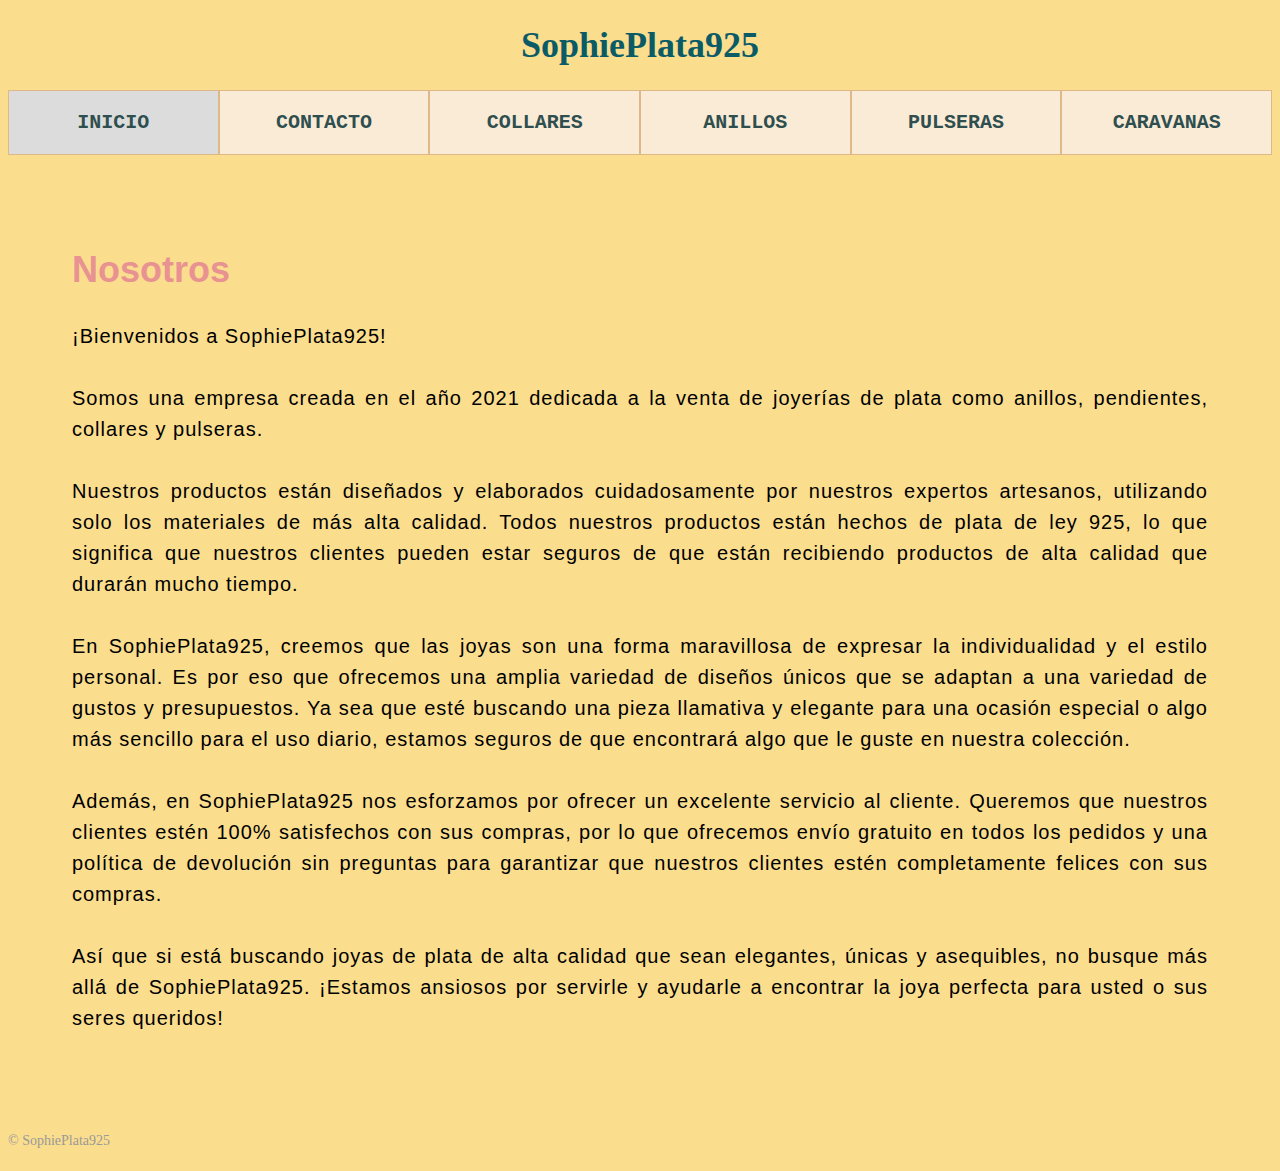
<file: index.html>
<!DOCTYPE html>
<html>
	<head>
		<title>SophiePlata925</title>
	</head>
	<body id="cuerpo">
		<!-- Linkeo de css -->
		<link rel="stylesheet" href="./style/styleindex.css">

		<header>
			<h1 class="title">SophiePlata925</h1>
			<nav>
				<ul class="listStyle">
					<li class="listItem active"><a class="listAnchor" href="./index.html">Inicio</a></li>
					<li class="listItem"><a class="listAnchor" href="./pages/contacto.html">Contacto</a></li>
					<li class="listItem"><a class="listAnchor" href="./pages/collares.html">Collares</a></li>
					<li class="listItem"><a class="listAnchor" href="./pages/anillos.html">Anillos</a></li>
					<li class="listItem"><a class="listAnchor" href="./pages/pulseras.html">Pulseras</a></li>
					<li class="listItem"><a class="listAnchor" href="./pages/caravanas.html">Caravanas</a></li>
				</ul>
			</nav>
		</header>
		<section id="nosotros">
        	<h2>Nosotros</h2>
        	<p id="Descripcion"> ¡Bienvenidos a SophiePlata925! <br><br> Somos una empresa creada en el año 2021 dedicada a la venta de joyerías de plata como anillos, pendientes, collares y pulseras.
				<br><br>
				Nuestros productos están diseñados y elaborados cuidadosamente por nuestros expertos artesanos, utilizando solo los materiales de más alta calidad. Todos nuestros productos están hechos de plata de ley 925, lo que significa que nuestros clientes pueden estar seguros de que están recibiendo productos de alta calidad que durarán mucho tiempo.
				<br><br>
				En SophiePlata925, creemos que las joyas son una forma maravillosa de expresar la individualidad y el estilo personal. Es por eso que ofrecemos una amplia variedad de diseños únicos que se adaptan a una variedad de gustos y presupuestos. Ya sea que esté buscando una pieza llamativa y elegante para una ocasión especial o algo más sencillo para el uso diario, estamos seguros de que encontrará algo que le guste en nuestra colección.
				<br><br>
				Además, en SophiePlata925 nos esforzamos por ofrecer un excelente servicio al cliente. Queremos que nuestros clientes estén 100% satisfechos con sus compras, por lo que ofrecemos envío gratuito en todos los pedidos y una política de devolución sin preguntas para garantizar que nuestros clientes estén completamente felices con sus compras.
				<br><br>
				Así que si está buscando joyas de plata de alta calidad que sean elegantes, únicas y asequibles, no busque más allá de SophiePlata925. ¡Estamos ansiosos por servirle y ayudarle a encontrar la joya perfecta para usted o sus seres queridos!</p>
        	<!--Descripcion de la empresa-->
    	</section>
    	<footer>
			<p id="Registrado">&copy; SophiePlata925</p>
		</footer>
	</body>
</html>
</file>
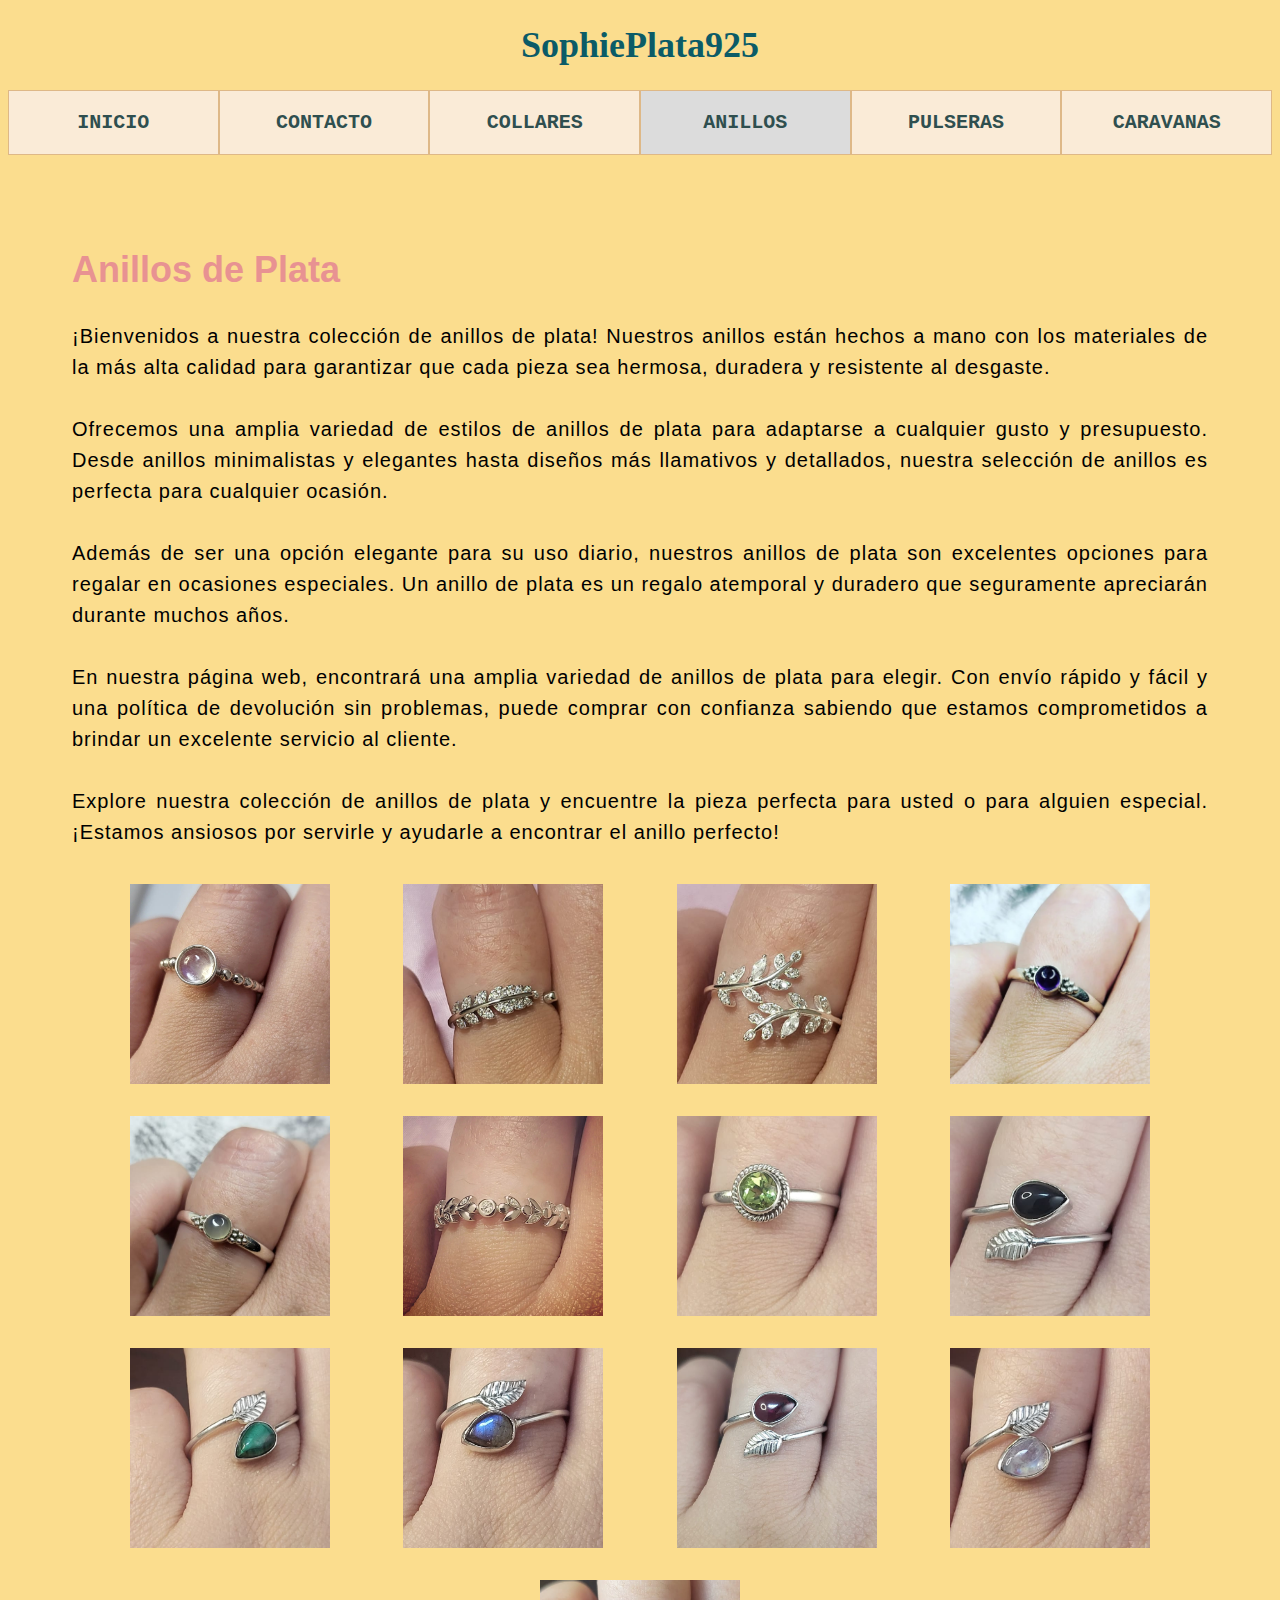
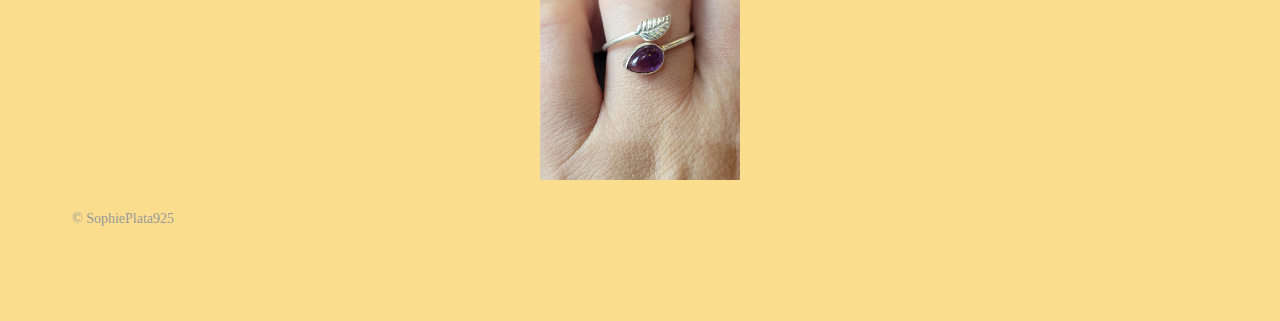
<file: pages/anillos.html>
<!DOCTYPE html>
<html lang="en">

<head>
    <meta charset="UTF-8">
    <meta http-equiv="X-UA-Compatible" content="IE=edge">
    <meta name="viewport" content="width=device-width, initial-scale=1.0">
    <title>Document</title>
</head>

<body id="cuerpo">
    <!-- Linkeo de css -->
    <link rel="stylesheet" href="../style/styleanillos.css">
    <link rel="stylesheet" href="../style/styleindex.css">

    <header>
        <h1 class="title">SophiePlata925</h1>
        <nav>
            <ul class="listStyle">
                <li class="listItem"><a class="listAnchor" href="../index.html">Inicio</a></li>
                <li class="listItem"><a class="listAnchor" href="../pages/contacto.html">Contacto</a></li>
                <li class="listItem"><a class="listAnchor" href="../pages/collares.html">Collares</a></li>
                <li class="listItem active"><a class="listAnchor" href="../pages/anillos.html">Anillos</a></li>
                <li class="listItem"><a class="listAnchor" href="../pages/pulseras.html">Pulseras</a></li>
                <li class="listItem"><a class="listAnchor" href="../pages/caravanas.html">Caravanas</a></li>
            </ul>
        </nav>
    </header>


    <section id="nosotros">
        <h2>Anillos de Plata</h2>
        <p id="Descripcion">¡Bienvenidos a nuestra colección de anillos de plata! Nuestros anillos están hechos a mano
            con los materiales de la más alta calidad para garantizar que cada pieza sea hermosa, duradera y resistente
            al desgaste.
            <br><br>
            Ofrecemos una amplia variedad de estilos de anillos de plata para adaptarse a cualquier gusto y presupuesto.
            Desde anillos minimalistas y elegantes hasta diseños más llamativos y detallados, nuestra selección de
            anillos es perfecta para cualquier ocasión.
            <br><br>
            Además de ser una opción elegante para su uso diario, nuestros anillos de plata son excelentes opciones para
            regalar en ocasiones especiales. Un anillo de plata es un regalo atemporal y duradero que seguramente
            apreciarán durante muchos años.
            <br><br>
            En nuestra página web, encontrará una amplia variedad de anillos de plata para elegir. Con envío rápido y
            fácil y una política de devolución sin problemas, puede comprar con confianza sabiendo que estamos
            comprometidos a brindar un excelente servicio al cliente.
            <br><br>
            Explore nuestra colección de anillos de plata y encuentre la pieza perfecta para usted o para alguien
            especial. ¡Estamos ansiosos por servirle y ayudarle a encontrar el anillo perfecto!
        </p>

        <div class="image-container">
            <!-- Aquí se añade imágenes y descripciones de los anillos a la venta -->
            <img class="image-list" src="../multimedia/img/anillos/WhatsApp Image 2023-01-22 at 21.52.05 (2).jpeg" alt="">
            <img class="image-list" src="../multimedia/img/anillos/WhatsApp Image 2023-01-22 at 21.52.06 (1).jpeg" alt="">
            <img class="image-list" src="../multimedia/img/anillos/WhatsApp Image 2023-01-22 at 21.52.06 (2).jpeg" alt="">
            <img class="image-list" src="../multimedia/img/anillos/WhatsApp Image 2023-01-22 at 21.52.06 (3).jpeg" alt="">
            <img class="image-list" src="../multimedia/img/anillos/WhatsApp Image 2023-01-22 at 21.52.06 (4).jpeg" alt="">
            <img class="image-list" src="../multimedia/img/anillos/WhatsApp Image 2023-01-22 at 21.52.06.jpeg" alt="">
            <img class="image-list" src="../multimedia/img/anillos/WhatsApp Image 2023-01-22 at 21.52.07 (1).jpeg" alt="">
            <img class="image-list" src="../multimedia/img/anillos/WhatsApp Image 2023-01-22 at 21.52.07 (2).jpeg" alt="">
            <img class="image-list" src="../multimedia/img/anillos/WhatsApp Image 2023-01-22 at 21.52.07 (3).jpeg" alt="">
            <img class="image-list" src="../multimedia/img/anillos/WhatsApp Image 2023-01-22 at 21.52.08 (1).jpeg" alt="">
            <img class="image-list" src="../multimedia/img/anillos/WhatsApp Image 2023-01-22 at 21.52.08 (2).jpeg" alt="">
            <img class="image-list" src="../multimedia/img/anillos/WhatsApp Image 2023-01-22 at 21.52.08.jpeg" alt="">
            <img class="image-list" src="../multimedia/img/anillos/WhatsApp Image 2023-01-22 at 21.52.09.jpeg" alt="">
        </div>
        <footer>
            <p id="Registrado">&copy; SophiePlata925</p>
        </footer>
    </section>
</body>

</html>
</file>
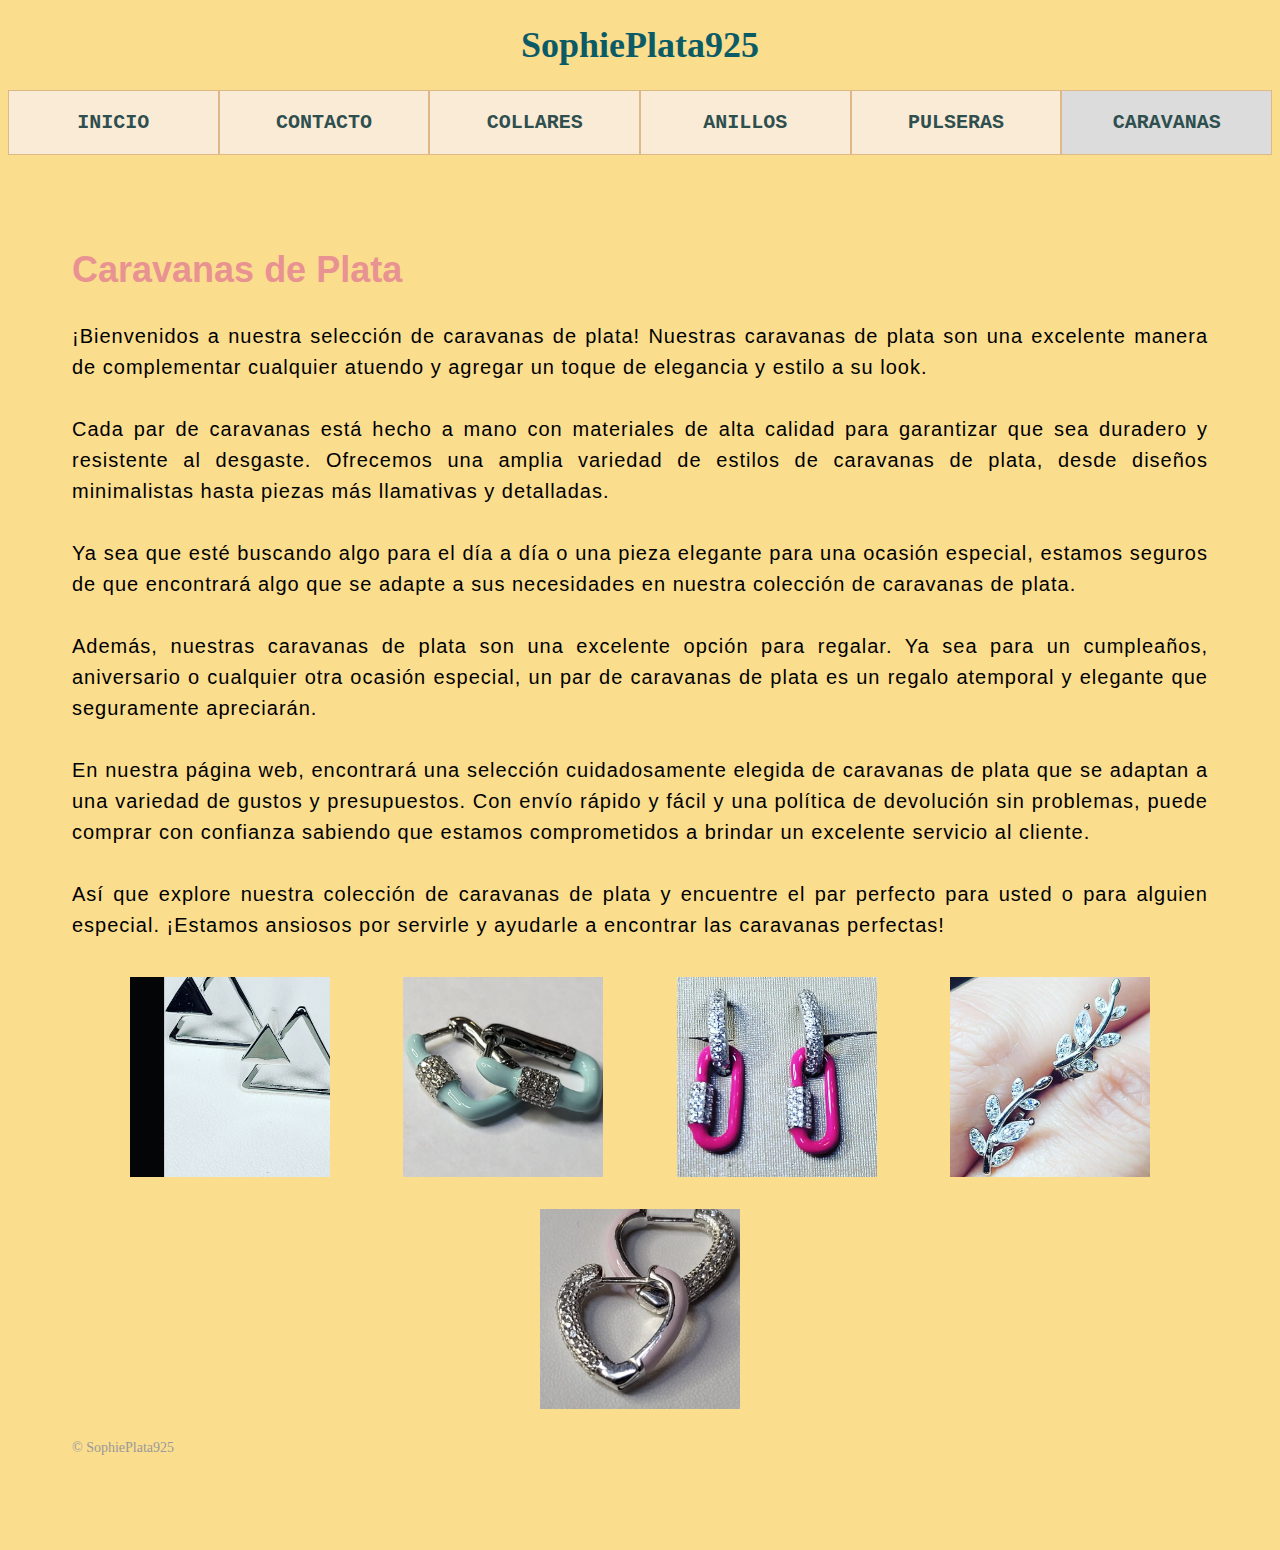
<file: pages/caravanas.html>
<!DOCTYPE html>
<html lang="en">

<head>
    <meta charset="UTF-8">
    <meta http-equiv="X-UA-Compatible" content="IE=edge">
    <meta name="viewport" content="width=device-width, initial-scale=1.0">
    <title>Document</title>
</head>

<body id="cuerpo">
    <!-- Linkeo de css -->
    <link rel="stylesheet" href="../style/stylecaravanas.css">
    <link rel="stylesheet" href="../style/styleindex.css">

    <header>
        <h1 class="title">SophiePlata925</h1>
        <nav>
            <ul class="listStyle">
                <li class="listItem"><a class="listAnchor" href="../index.html">Inicio</a></li>
                <li class="listItem"><a class="listAnchor" href="../pages/contacto.html">Contacto</a></li>
                <li class="listItem"><a class="listAnchor" href="../pages/collares.html">Collares</a></li>
                <li class="listItem"><a class="listAnchor" href="../pages/anillos.html">Anillos</a></li>
                <li class="listItem"><a class="listAnchor" href="../pages/pulseras.html">Pulseras</a></li>
                <li class="listItem active"><a class="listAnchor" href="../pages/caravanas.html">Caravanas</a></li>
            </ul>
        </nav>
    </header>

    <section id="nosotros">
        <h2>Caravanas de Plata</h2>
        <p id="Descripcion">¡Bienvenidos a nuestra selección de caravanas de plata! Nuestras caravanas de plata son una
            excelente manera de complementar cualquier atuendo y agregar un toque de elegancia y estilo a su look.
            <br><br>
            Cada par de caravanas está hecho a mano con materiales de alta calidad para garantizar que sea duradero y
            resistente al desgaste. Ofrecemos una amplia variedad de estilos de caravanas de plata, desde diseños
            minimalistas hasta piezas más llamativas y detalladas.
            <br><br>
            Ya sea que esté buscando algo para el día a día o una pieza elegante para una ocasión especial, estamos
            seguros de que encontrará algo que se adapte a sus necesidades en nuestra colección de caravanas de plata.
            <br><br>
            Además, nuestras caravanas de plata son una excelente opción para regalar. Ya sea para un cumpleaños,
            aniversario o cualquier otra ocasión especial, un par de caravanas de plata es un regalo atemporal y
            elegante que seguramente apreciarán.
            <br><br>
            En nuestra página web, encontrará una selección cuidadosamente elegida de caravanas de plata que se adaptan
            a una variedad de gustos y presupuestos. Con envío rápido y fácil y una política de devolución sin
            problemas, puede comprar con confianza sabiendo que estamos comprometidos a brindar un excelente servicio al
            cliente.
            <br><br>
            Así que explore nuestra colección de caravanas de plata y encuentre el par perfecto para usted o para
            alguien especial. ¡Estamos ansiosos por servirle y ayudarle a encontrar las caravanas perfectas!
        </p>


        <div class="image-container">
            <!-- Aquí se añade imágenes y descripciones de los Caravanas a la venta -->
            <img class="image-list" src="../multimedia/img/caravanas/WhatsApp Image 2023-01-22 at 21.52.04 (1).jpeg" alt="">
            <img class="image-list" src="../multimedia/img/caravanas/WhatsApp Image 2023-01-22 at 21.52.04 (2).jpeg" alt="">
            <img class="image-list" src="../multimedia/img/caravanas/WhatsApp Image 2023-01-22 at 21.52.05 (1).jpeg" alt="">
            <img class="image-list" src="../multimedia/img/caravanas/WhatsApp Image 2023-01-22 at 21.52.05 (3).jpeg" alt="">
            <img class="image-list" src="../multimedia/img/caravanas/WhatsApp Image 2023-01-22 at 21.52.05.jpeg" alt="">
        </div>

        <footer>
            <p id="Registrado">&copy; SophiePlata925</p>
        </footer>
    </section>
</body>

</html>
</file>
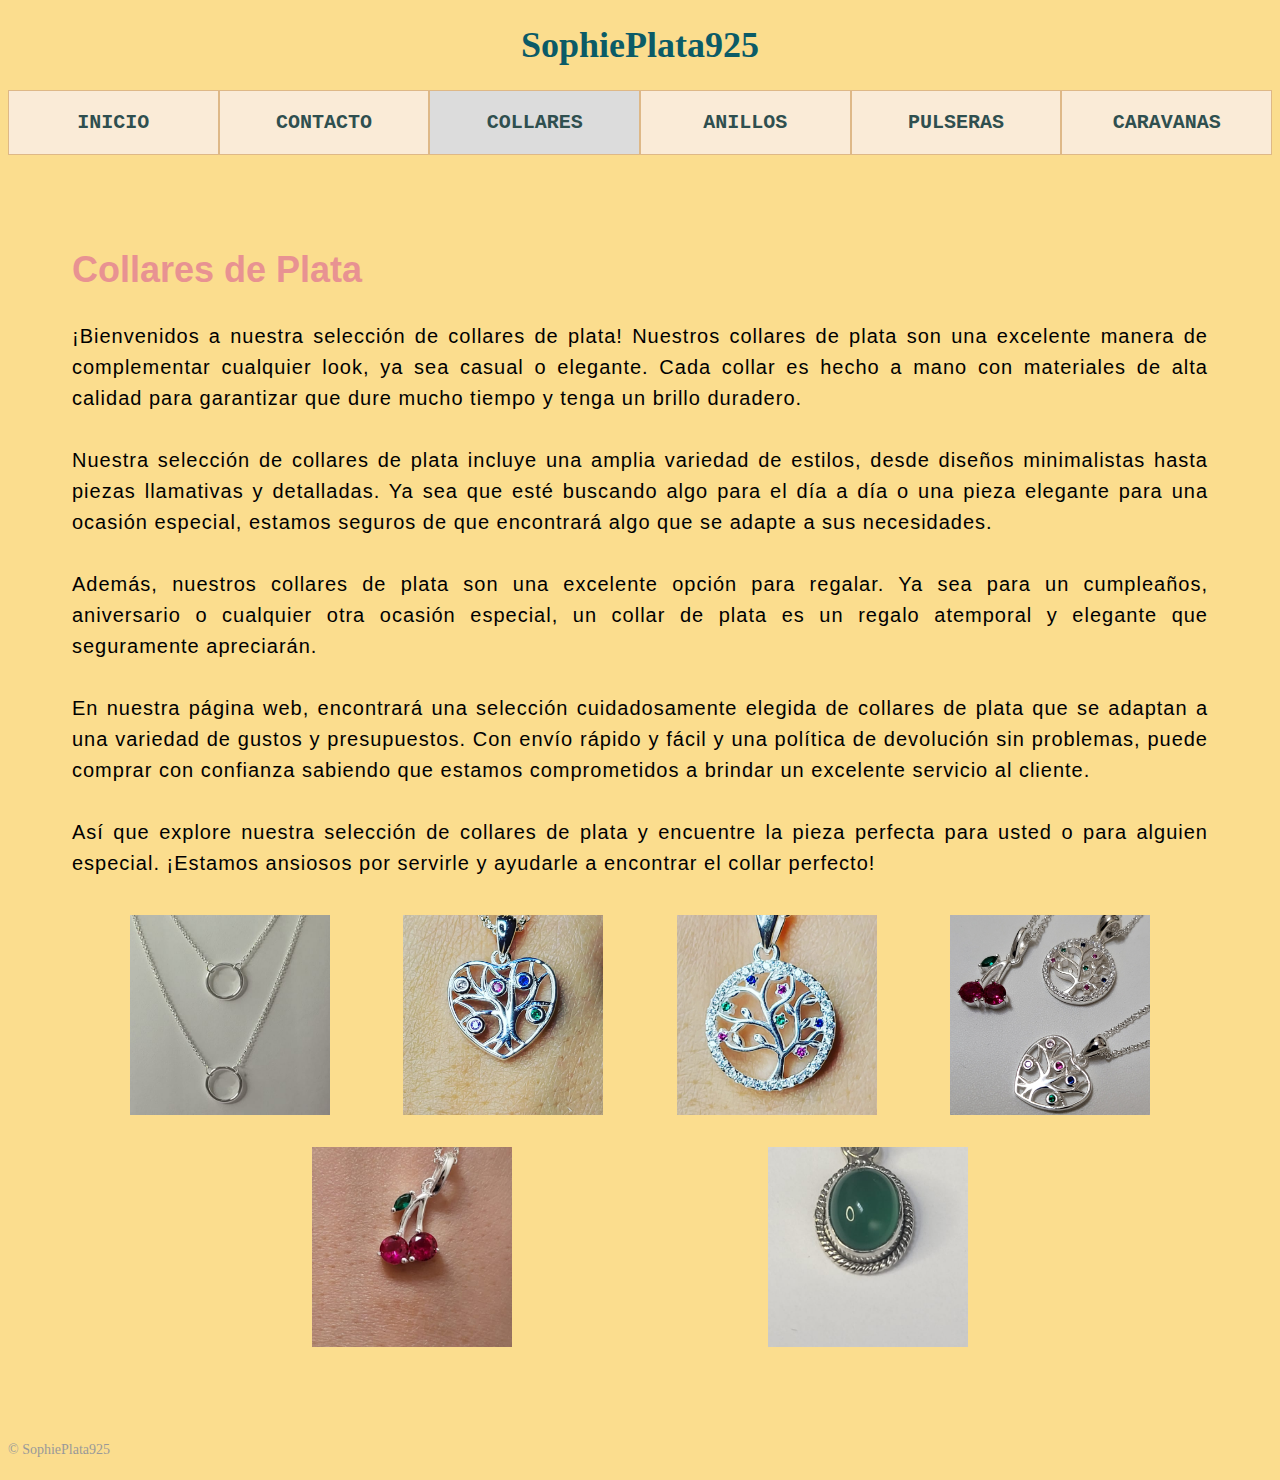
<file: pages/collares.html>
<!DOCTYPE html>
<html lang="en">
    <head>
        <meta charset="UTF-8">
        <meta http-equiv="X-UA-Compatible" content="IE=edge">
        <meta name="viewport" content="width=device-width, initial-scale=1.0">
        <title>Document</title>
    </head>
    <body id="cuerpo">
        <!-- Linkeo de css -->
        <link rel="stylesheet" href="../style/stylecollares.css">
        <link rel="stylesheet" href="../style/styleindex.css">

        <header>
			<h1 class="title">SophiePlata925</h1>
			<nav>
				<ul class="listStyle">
					<li class="listItem"><a class="listAnchor" href="../index.html">Inicio</a></li>
					<li class="listItem"><a class="listAnchor" href="../pages/contacto.html">Contacto</a></li>
					<li class="listItem active"><a class="listAnchor" href="../pages/collares.html">Collares</a></li>
					<li class="listItem"><a class="listAnchor" href="../pages/anillos.html">Anillos</a></li>
					<li class="listItem"><a class="listAnchor" href="../pages/pulseras.html">Pulseras</a></li>
					<li class="listItem"><a class="listAnchor" href="../pages/caravanas.html">Caravanas</a></li>
				</ul>
			</nav>
		</header>

        <div id="nosotros">
        <h2>Collares de Plata</h2>
        <p id="Descripcion">¡Bienvenidos a nuestra selección de collares de plata! Nuestros collares de plata son una excelente manera de complementar cualquier look, ya sea casual o elegante. Cada collar es hecho a mano con materiales de alta calidad para garantizar que dure mucho tiempo y tenga un brillo duradero.
            <br><br>
            Nuestra selección de collares de plata incluye una amplia variedad de estilos, desde diseños minimalistas hasta piezas llamativas y detalladas. Ya sea que esté buscando algo para el día a día o una pieza elegante para una ocasión especial, estamos seguros de que encontrará algo que se adapte a sus necesidades.
            <br><br>
            Además, nuestros collares de plata son una excelente opción para regalar. Ya sea para un cumpleaños, aniversario o cualquier otra ocasión especial, un collar de plata es un regalo atemporal y elegante que seguramente apreciarán.
            <br><br>
            En nuestra página web, encontrará una selección cuidadosamente elegida de collares de plata que se adaptan a una variedad de gustos y presupuestos. Con envío rápido y fácil y una política de devolución sin problemas, puede comprar con confianza sabiendo que estamos comprometidos a brindar un excelente servicio al cliente.
            <br><br>
            Así que explore nuestra selección de collares de plata y encuentre la pieza perfecta para usted o para alguien especial. ¡Estamos ansiosos por servirle y ayudarle a encontrar el collar perfecto!
            </p>
        <div class="image-container">
            <!-- Aquí se añade imágenes y descripciones de los collares a la venta -->
            <img class="image-list" src="../multimedia/img/collar/WhatsApp Image 2023-01-22 at 21.50.43.jpeg"
            alt="">
            <img class="image-list" src="../multimedia/img/collar/WhatsApp Image 2023-01-22 at 21.52.03 (1).jpeg"
            alt="">
            <img class="image-list" src="../multimedia/img/collar/WhatsApp Image 2023-01-22 at 21.52.03 (2).jpeg"
            alt="">
            <img class="image-list" src="../multimedia/img/collar/WhatsApp Image 2023-01-22 at 21.52.03.jpeg"
            alt="">
            <img class="image-list" src="../multimedia/img/collar/WhatsApp Image 2023-01-22 at 21.52.04.jpeg"
            alt="">
            <img class="image-list" src="../multimedia/img/collar/WhatsApp Image 2023-01-22 at 21.52.07.jpeg"
            alt="">
        </div>
        </div>
        <footer>
            <p id="Registrado">&copy; SophiePlata925</p>
        </footer>
    </body>
</html>
</file>
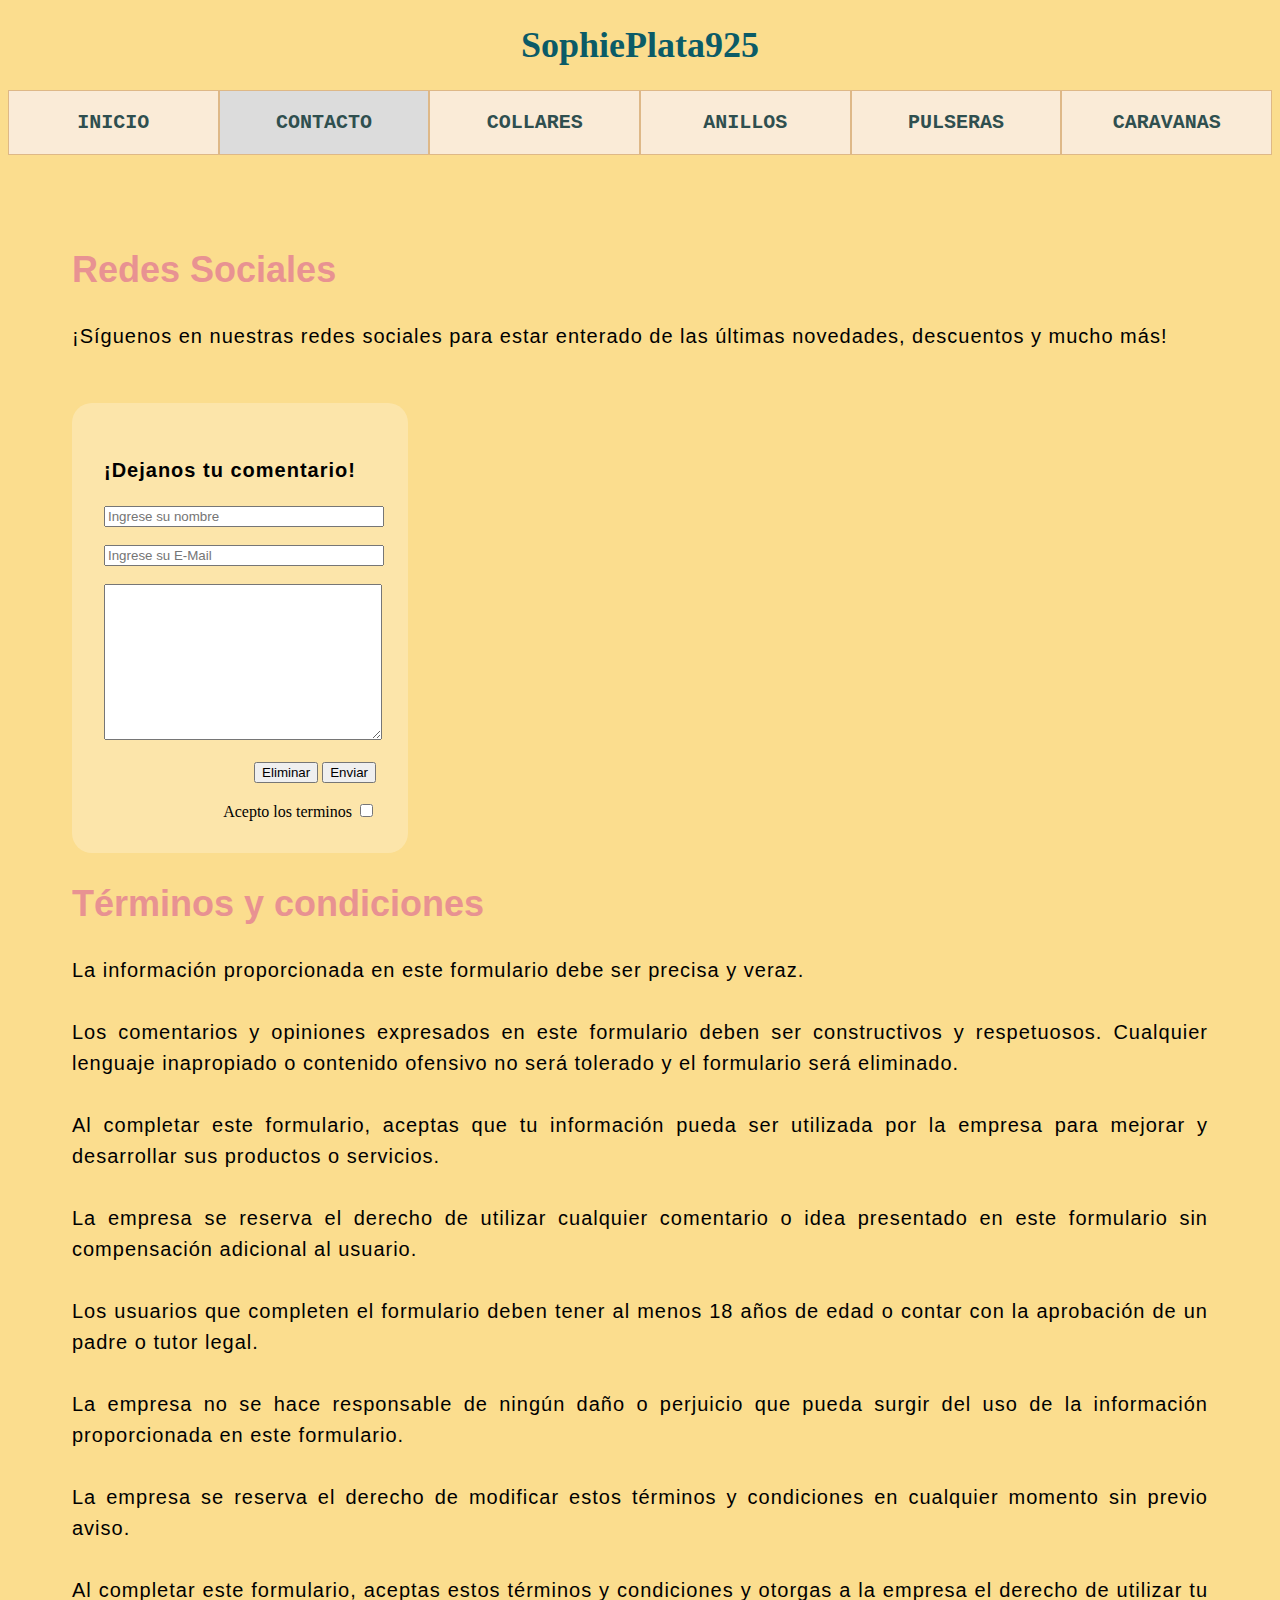
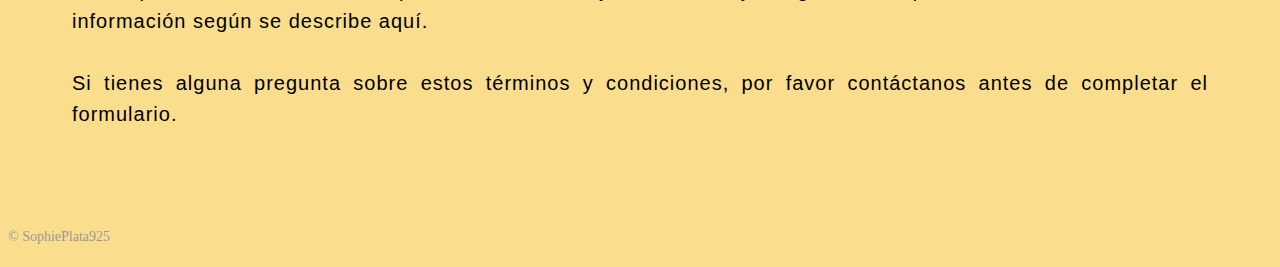
<file: pages/contacto.html>
<!DOCTYPE html>
<html lang="en">
<html>
<meta charset="UTF-8">
<meta http-equiv="X-UA-Compatible" content="IE=edge">
<meta name="viewport" content="width=device-width, initial-scale=1.0">

<body id="cuerpo">
	<!-- Linkeo de css -->
	<link rel="stylesheet" href="../style/stylecontacto.css">
	<link rel="stylesheet" href="../style/styleindex.css">

	<header>
		<h1 class="title">SophiePlata925</h1>
		<nav>
			<ul class="listStyle">
				<li class="listItem"><a class="listAnchor" href="../index.html">Inicio</a></li>
				<li class="listItem active"><a class="listAnchor" href="../pages/contacto.html">Contacto</a></li>
				<li class="listItem"><a class="listAnchor" href="../pages/collares.html">Collares</a></li>
				<li class="listItem"><a class="listAnchor" href="../pages/anillos.html">Anillos</a></li>
				<li class="listItem"><a class="listAnchor" href="../pages/pulseras.html">Pulseras</a></li>
				<li class="listItem"><a class="listAnchor" href="../pages/caravanas.html">Caravanas</a></li>
			</ul>
		</nav>
	</header>


	<section id="nosotros">
		<title>Contacto</title>
		<h2>Redes Sociales</h2>
		<p id="Descripcion"> ¡Síguenos en nuestras redes sociales para estar enterado de las últimas novedades,
			descuentos y mucho más!
			<br> <br>
		</p>

		<div style="width: 17em;
		padding: 2em;
		background-color: rgba(255,255,255, 25%);
		border-radius: 20px;">
			<h3 id="Descripcion">¡Dejanos tu comentario!</h3>
			<form>
				<input type="text" style="width: 100%" placeholder="Ingrese su nombre">
				<br><br>
				<input type="email" style="width: 100%" placeholder="Ingrese su E-Mail">
				<br><br>
				<textarea name="" id="" cols="30" rows="10" style="width: 100%"></textarea>
				<br><br>
				<div style="text-align: right;">
					<input type="reset" value="Eliminar">
					<input type="submit" value="Enviar">
				</div>
				<br>
				<div style="text-align: right;">
					<label for="check"> Acepto los terminos</label>
					<input type="checkbox" name="check" id="check">
				</div>
			</form>
		</div>
		<h2>Términos y condiciones</h2>
		<p id="Descripcion"> La información proporcionada en este formulario debe ser precisa y veraz.
			<br><br>
			Los comentarios y opiniones expresados en este formulario deben ser constructivos y respetuosos. Cualquier
			lenguaje inapropiado o contenido ofensivo no será tolerado y el formulario será eliminado.
			<br><br>
			Al completar este formulario, aceptas que tu información pueda ser utilizada por la empresa para mejorar y
			desarrollar sus productos o servicios.
			<br><br>
			La empresa se reserva el derecho de utilizar cualquier comentario o idea presentado en este formulario sin
			compensación adicional al usuario.
			<br><br>
			Los usuarios que completen el formulario deben tener al menos 18 años de edad o contar con la aprobación de
			un padre o tutor legal.
			<br><br>
			La empresa no se hace responsable de ningún daño o perjuicio que pueda surgir del uso de la información
			proporcionada en este formulario.
			<br><br>
			La empresa se reserva el derecho de modificar estos términos y condiciones en cualquier momento sin previo
			aviso.
			<br><br>
			Al completar este formulario, aceptas estos términos y condiciones y otorgas a la empresa el derecho de
			utilizar tu información según se describe aquí.
			<br><br>
			Si tienes alguna pregunta sobre estos términos y condiciones, por favor contáctanos antes de completar el
			formulario.
		</p>

		<!--Términos y condiciones-->
	</section>
	<footer>
		<p id="Registrado">&copy; SophiePlata925</p>
	</footer>
</body>

</html>
</file>
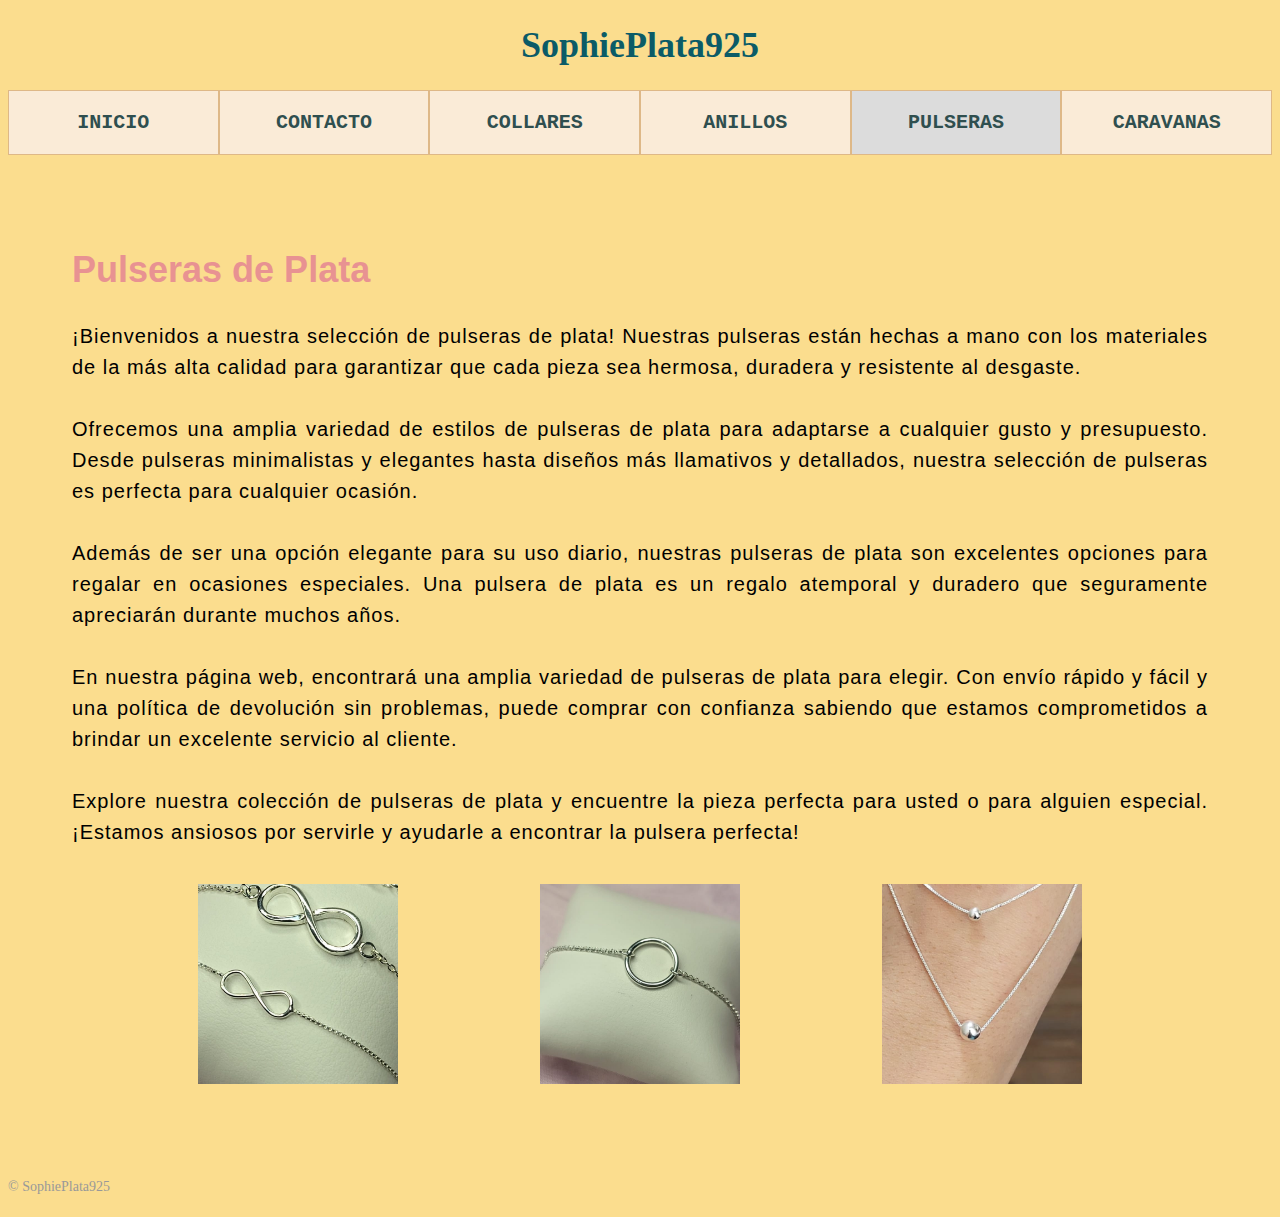
<file: pages/pulseras.html>
<!DOCTYPE html>
<html lang="en">

<head>
    <meta charset="UTF-8">
    <meta http-equiv="X-UA-Compatible" content="IE=edge">
    <meta name="viewport" content="width=device-width, initial-scale=1.0">
    <title>Pulseras de Plata</title>
</head>

<body id="cuerpo">
    <!-- Linkeo de css -->
    <link rel="stylesheet" href="../style/stylepulseras.css">
    <link rel="stylesheet" href="../style/styleindex.css">

    <header>
        <h1 class="title">SophiePlata925</h1>
        <nav>
            <ul class="listStyle">
                <li class="listItem"><a class="listAnchor" href="../index.html">Inicio</a></li>
                <li class="listItem"><a class="listAnchor" href="../pages/contacto.html">Contacto</a></li>
                <li class="listItem"><a class="listAnchor" href="../pages/collares.html">Collares</a></li>
                <li class="listItem"><a class="listAnchor" href="../pages/anillos.html">Anillos</a></li>
                <li class="listItem active"><a class="listAnchor" href="../pages/pulseras.html">Pulseras</a></li>
                <li class="listItem"><a class="listAnchor" href="../pages/caravanas.html">Caravanas</a></li>
            </ul>
        </nav>
    </header>

    <main>
        <section id="nosotros">
            <h2>Pulseras de Plata</h2>
            <p id="Descripcion">¡Bienvenidos a nuestra selección de pulseras de plata! Nuestras pulseras están hechas a
                mano con los materiales de la más alta calidad para garantizar que cada pieza sea hermosa, duradera y
                resistente al desgaste.
                <br><br>
                Ofrecemos una amplia variedad de estilos de pulseras de plata para adaptarse a cualquier gusto y
                presupuesto. Desde pulseras minimalistas y elegantes hasta diseños más llamativos y detallados, nuestra
                selección de pulseras es perfecta para cualquier ocasión.
                <br><br>
                Además de ser una opción elegante para su uso diario, nuestras pulseras de plata son excelentes opciones
                para regalar en ocasiones especiales. Una pulsera de plata es un regalo atemporal y duradero que
                seguramente apreciarán durante muchos años.
                <br><br>
                En nuestra página web, encontrará una amplia variedad de pulseras de plata para elegir. Con envío rápido
                y fácil y una política de devolución sin problemas, puede comprar con confianza sabiendo que estamos
                comprometidos a brindar un excelente servicio al cliente.
                <br><br>
                Explore nuestra colección de pulseras de plata y encuentre la pieza perfecta para usted o para alguien
                especial. ¡Estamos ansiosos por servirle y ayudarle a encontrar la pulsera perfecta!
            </p>

            <div class="image-container">
                <!-- Aquí se añade imágenes y descripciones de los pulseras a la venta -->
                <img class="image-list" src="../multimedia/img/pulseras/WhatsApp Image 2023-01-22 at 21.50.54.jpeg" alt="">
                <img class="image-list" src="../multimedia/img/pulseras/WhatsApp Image 2023-01-22 at 21.51.00.jpeg" alt="">
                <img class="image-list" src="../multimedia/img/pulseras/WhatsApp Image 2023-01-22 at 21.52.05 (4).jpeg" alt="">
            </div>

        </section>
        <footer>
            <p id="Registrado">&copy; SophiePlata925</p>
        </footer>
    </main>
</body>

</html>
</file>
<file: style/styleindex.css>
@charset "UTF-8";
/* Estilo de todas las etiquetas h1 */
h1 {
  font-size: 36px;
  color: #0B5B67;
  font-family: sans-serif;
}

h2 {
  font-size: 36px;
  color: #E89292;
  font-family: sans-serif;
}

#cuerpo {
  background-color: #FBDD8E;
}

/* Propiedades de color, ancho, relleno, borde a todos los botones del sitio que tengan asignado el id #boton. */
#boton {
  background-color: rgb(168, 167, 167);
  color: #fff;
  width: 100px;
  padding: 20px;
  border: 1px solid #000;
  border-radius: 5px;
}

/* párrafos de tu web escritos en tipografía sans-serif, 14px de cuerpo de letra, interlineado de 18px y separación de 20 píxeles entra párrado y párrafo*/
#Descripcion {
  text-align: justify;
  font-family: "Lucida Sans", "Lucida Sans Regular", "Lucida Grande", "Lucida Sans Unicode", Geneva, Verdana, sans-serif;
  font-size: 20px;
  color: rgb(0, 0, 0);
  letter-spacing: 1px;
  line-height: 31px;
  margin-bottom: 20px;
}

.title {
  text-align: center;
  font-family: math;
}

#Registrado {
  font-family: "Open Sans";
  font-size: 14px;
  color: rgb(153, 153, 153);
  line-height: 18px;
  margin-bottom: 20px;
}

#nosotros {
  padding: 4em;
}

#collares {
  display: inline;
  margin-bottom: 5px;
  margin-left: 10px;
  margin-right: 12px;
  margin-top: 15px;
}

@media (max-width: 600px) {
  .listStyle {
    display: flex;
    flex-grow: 1;
    justify-content: space-between;
    list-style: none;
    flex-direction: column;
    padding: 0;
    margin: 0;
  }
}
@media (min-width: 601px) {
  .listStyle {
    display: flex;
    flex-grow: 1;
    justify-content: space-between;
    list-style: none;
    padding: 0;
    margin: 0;
  }
}
.listItem {
  font-family: monospace;
  padding: 1em;
  font-size: 20px;
  background-color: antiquewhite;
  border-style: solid;
  border-width: 1px;
  color: burlywood;
  text-transform: uppercase;
  inline-size: -webkit-fill-available;
  text-align: center;
}

.listItem:hover {
  background-color: gray;
}

.active {
  background-color: gainsboro;
}

.image-list {
  width: 200px;
  height: 200px;
  padding: 1em;
  object-fit: cover;
}

.image-container {
  display: flex;
  flex-wrap: wrap;
  justify-content: space-evenly;
}

.listAnchor {
  text-decoration: none;
  color: darkslategray;
  font-weight: 600;
}

/*# sourceMappingURL=styleindex.css.map */
</file>
<file: style/styleanillos.css>
#cuerpo {
  background-color: #FBDD8E;
}

h1 {
  font-size: 36px;
  color: #0B5B67;
  font-family: sans-serif;
}

h2 {
  font-size: 36px;
  color: #E89292;
  font-family: sans-serif;
}

#boton {
  background-color: rgb(168, 167, 167);
  color: #fff;
  width: 100px;
  padding: 20px;
  border: 1px solid #000;
  border-radius: 5px;
}

#Descripcion, #Registrado {
  font-family: "sans-serif";
  font-size: 14px;
  color: #000;
  line-height: 18px;
  margin-bottom: 20px;
}

#Registrado {
  font-family: "Open Sans";
  color: #999;
}

#collares {
  display: inline;
  margin-bottom: 5px;
  margin-left: 10px;
  margin-right: 12px;
  margin-top: 15px;
}

/*# sourceMappingURL=styleanillos.css.map */
</file>
<file: style/stylecaravanas.css>
@charset "UTF-8";
/* Colores a usar
0B5B67
E89292
FBDD8E (Fondo)
F6BABA */
#cuerpo {
  background-color: #FBDD8E;
}

/* Estilo de todas las etiquetas h1 */
h1 {
  font-size: 36px;
  color: #0B5B67;
  font-family: sans-serif;
}

h2 {
  font-size: 36px;
  color: #E89292;
  font-family: sans-serif;
}

/* Propiedades de color, ancho, relleno, borde a todos los botones del sitio que tengan asignado el id #boton. */
#boton {
  background-color: rgb(168, 167, 167);
  color: #fff;
  width: 100px;
  padding: 20px;
  border: 1px solid #000;
  border-radius: 5px;
}

/* párrafos de tu web escritos en tipografía sans-serif, 14px de cuerpo de letra, interlineado de 18px y  separación de 20 píxeles entra párrado y párrafo*/
#Descripcion {
  font-family: sans-serif;
  font-size: 14px;
  color: rgb(0, 0, 0);
  line-height: 18px;
  margin-bottom: 20px;
}

#Registrado {
  font-family: "Open Sans";
  font-size: 14px;
  color: rgb(153, 153, 153);
  line-height: 18px;
  margin-bottom: 20px;
}

#collares {
  display: inline;
  margin-bottom: 5px;
  margin-left: 10px;
  margin-right: 12px;
  margin-top: 15px;
}

/*# sourceMappingURL=stylecaravanas.css.map */
</file>
<file: style/stylecollares.css>
@charset "UTF-8";
/* Colores a usar */
/* Cuerpo */
#cuerpo {
  background-color: #FBDD8E;
}

/* Estilo de todas las etiquetas h1 */
h1 {
  font-size: 36px;
  color: #0B5B67;
  font-family: sans-serif;
}

h2 {
  font-size: 36px;
  color: #E89292;
  font-family: sans-serif;
}

/* Propiedades de color, ancho, relleno, borde a todos los botones del sitio que tengan asignado el id #boton. */
#boton {
  background-color: rgb(168, 167, 167);
  color: #fff;
  width: 100px;
  padding: 20px;
  border: 1px solid #000;
  border-radius: 5px;
}

/* párrafos de tu web escritos en tipografía sans-serif, 14px de cuerpo de letra, interlineado de 18px y separación de 20 píxeles entre párrado y párrafo */
#Descripcion {
  font-family: "sans-serif";
  font-size: 14px;
  color: rgb(0, 0, 0);
  line-height: 18px;
  margin-bottom: 20px;
}

#Registrado {
  font-family: "Open Sans";
  font-size: 14px;
  color: rgb(153, 153, 153);
  line-height: 18px;
  margin-bottom: 20px;
}

#collares {
  display: inline;
  margin-bottom: 5px;
  margin-left: 10px;
  margin-right: 12px;
  margin-top: 15px;
}

/*# sourceMappingURL=stylecollares.css.map */
</file>
<file: style/stylecontacto.css>
@charset "UTF-8";
/* Colores a usar */
#cuerpo {
  background-color: #FBDD8E;
}

/* Estilo de todas las etiquetas h1 */
h1 {
  font-size: 36px;
  color: #0B5B67;
  font-family: sans-serif;
}

h2 {
  font-size: 36px;
  color: #E89292;
  font-family: sans-serif;
}

/* Propiedades de color, ancho, relleno, borde a todos los botones del sitio que tengan asignado el id #boton. */
#boton {
  background-color: rgb(168, 167, 167);
  color: #fff;
  width: 100px;
  padding: 20px;
  border: 1px solid #000;
  border-radius: 5px;
}

/* párrafos de tu web escritos en tipografía sans-serif, 14px de cuerpo de letra, interlineado de 18px y separación de 20 píxeles entre párrado y párrafo*/
#Descripcion {
  font-family: "sans-serif";
  font-size: 14px;
  color: rgb(0, 0, 0);
  line-height: 18px;
  margin-bottom: 20px;
}

#Registrado {
  font-family: "Open Sans";
  font-size: 14px;
  color: rgb(153, 153, 153);
  line-height: 18px;
  margin-bottom: 20px;
}

#collares {
  display: inline;
  margin-bottom: 5px;
  margin-left: 10px;
  margin-right: 12px;
  margin-top: 15px;
}

/*# sourceMappingURL=stylecontacto.css.map */
</file>
<file: style/stylepulseras.css>
/* Colores a usar
0B5B67
E89292
FBDD8E (Fondo)
F6BABA*/

#cuerpo{
    background-color: #FBDD8E;
  }

/* Estilo de todas las etiquetas h1 */
h1 {
font-size: 36px;
color: #0B5B67;
Font-family: sans-serif;
}

h2 {
    font-size: 36px;
    color: #E89292;
    Font-family: sans-serif;
    }

/* Propiedades de color, ancho, relleno, borde a todos los botones del sitio que tengan asignado el id #boton. */

#boton {
background-color: rgb(168, 167, 167);
color: #fff;
width: 100px;
padding: 20px;
border: 1px solid #000;
border-radius: 5px;
}

/* párrafos de tu web escritos en tipografía sans-serif, 14px de cuerpo de letra, interlineado de 18px y  separación de 20 píxeles entra párrado y párrafo*/
#Descripcion {
font-family: 'sans-serif';
font-size: 14px;
color: rgb(0, 0, 0);
line-height: 18px;
margin-bottom: 20px;
}

#Registrado {
font-family: 'Open Sans';
font-size: 14px;
color: rgb(153, 153, 153);
line-height: 18px;
margin-bottom: 20px;
}


#collares{
display: inline;
}
 #collares{
margin-bottom: 5px;
margin-left: 10px;
margin-right: 12px;
margin-top: 15px;
}
</file>
